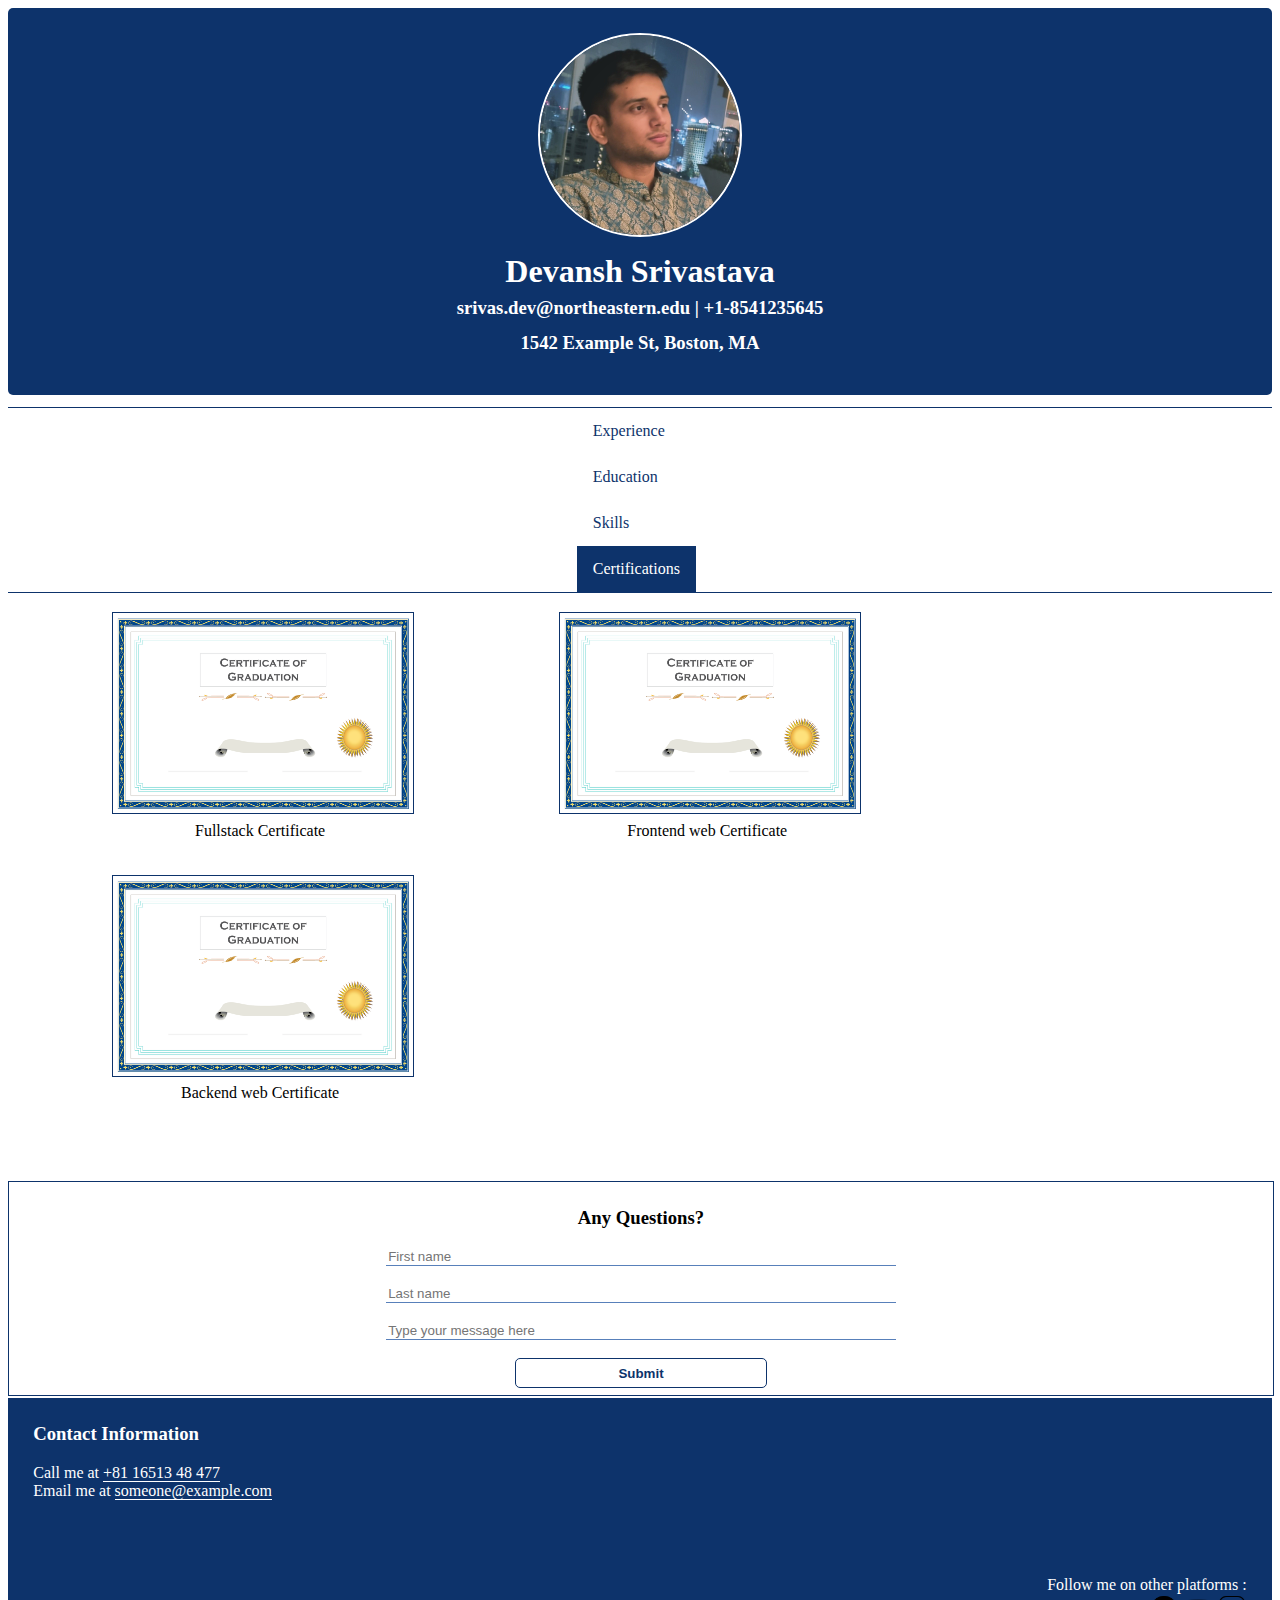
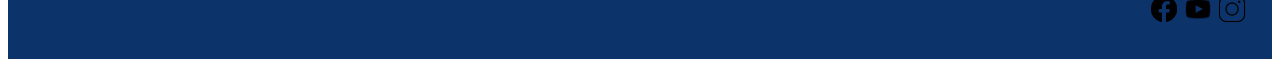
<file: certifications.html>
<!DOCTYPE html>
<html lang="en">
<head>
    <meta charset="UTF-8">
    <meta name="viewport" content="width=device-width, initial-scale=1.0">
    <link rel="stylesheet" href="./index.css">
    <link rel="shortcut icon" href="./assets/Picture.jpeg" type="image/x-icon">
    <title>Devansh | Skills</title>
</head>
<body>
    <header>
        <img src="./assets/Picture.jpeg" alt="Profile Picture">
        <div id="name_addr">
            <h1>Devansh Srivastava</h1>
            <h3>srivas.dev@northeastern.edu | +1-8541235645</h3>
            <h3>1542 Example St, Boston, MA</h3>
        </div>
        <div id="links_contact">
            <a href="https://www.example.com/" target="_blank">Linkedin</a> <br>
            <a href="https://www.example.com/" target="_blank">Leetcode</a> <br>
            <a href="https://www.example.com/" target="_blank">Github</a> <br>
        </div>
    </header>
    <menu>
        <li><a href="./index.html">Experience</a></li>
        <li><a href="./education.html">Education</a></li>
        <li><a href="./skills.html">Skills</a></li>
        <li><a class="active" href="./certifications.html">Certifications</a></li>
    </menu>

    <main>
        <figure>
            <img class="certi-img" src="./assets/certificate.png" alt="Dell image">
            <figcaption>Fullstack Certificate</figcaption>
        </figure>
        <figure>
            <img class="certi-img" src="./assets/certificate.png" alt="Dell image">
            <figcaption>Frontend web Certificate</figcaption>
        </figure>
        <figure>
            <img class="certi-img" src="./assets/certificate.png" alt="Dell image">
            <figcaption>Backend web Certificate</figcaption>
        </figure>      
    </main>

    <footer>
        <div id="contact-form">
            <form action="#" style="width: 100%;">
                <h3>Any Questions?</h3>
                <input type="text" placeholder="First name"><br><br>
                <input type="text" placeholder="Last name"><br><br>
                <input id="message" type="text" placeholder="Type your message here"><br><br>
                <button type="submit">Submit</button>
            </form>
        </div>
        <div id="contact-info-block">
            <div id="contact-info">
                <h3>
                    Contact Information
                </h3>
                Call me at <a href="tel:+4733378901">+81 16513 48 477</a>
                <br>
                Email me at <a href="mailto:someone@example.com">someone@example.com</a>
            </div>
            <div id="social_media">
                Follow me on other platforms : <br>
                <a href="https://www.example.com/" target="_blank"><img src="./assets/facebook.png" height="30"
                        width="30" alt="facebook-icon"></a>
                <a href="https://www.example.com/" target="_blank"><img src="./assets/youtube.png" height="30"
                        width="30" alt="youtube-icon"></a>
                <a href="https://www.example.com/" target="_blank"><img src="./assets/instagram.png" height="30"
                        width="30" alt="instagram-icon"></a>
            </div>
        </div>
    </footer>
    
</body>
</html>
</file>
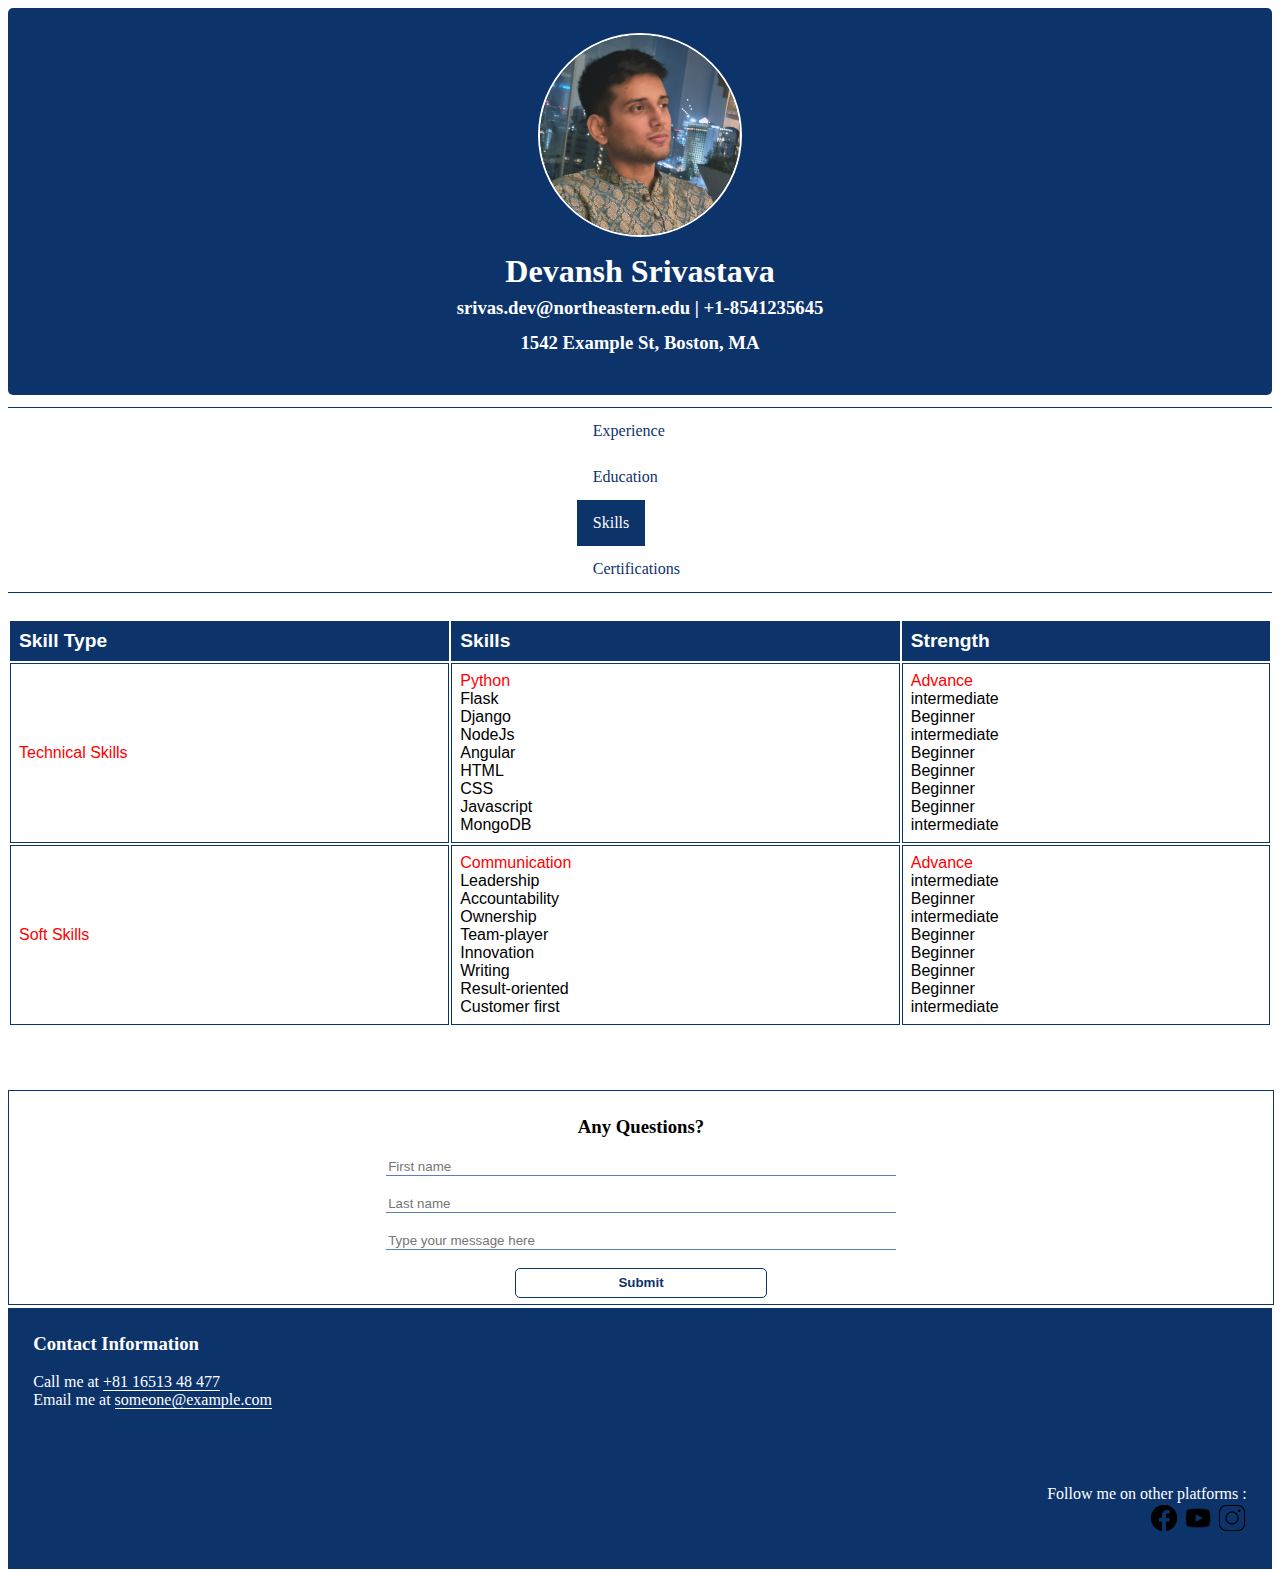
<file: skills.html>
<!DOCTYPE html>
<html lang="en">
<head>
    <meta charset="UTF-8">
    <meta name="viewport" content="width=device-width, initial-scale=1.0">
    <link rel="stylesheet" href="./index.css">
    <link rel="shortcut icon" href="./assets/Picture.jpeg" type="image/x-icon">
    <title>Devansh | Skills</title>
</head>
<body>
    <header>
        <img src="./assets/Picture.jpeg" alt="Profile Picture">
        <div id="name_addr">
            <h1>Devansh Srivastava</h1>
            <h3>srivas.dev@northeastern.edu | +1-8541235645</h3>
            <h3>1542 Example St, Boston, MA</h3>
        </div>
        <div id="links_contact">
            <a href="https://www.example.com/" target="_blank">Linkedin</a> <br>
            <a href="https://www.example.com/" target="_blank">Leetcode</a> <br>
            <a href="https://www.example.com/" target="_blank">Github</a> <br>
        </div>
    </header>
    <menu>
        <li><a href="./index.html">Experience</a></li>
        <li><a href="./education.html">Education</a></li>
        <li><a class="active" href="./skills.html">Skills</a></li>
        <li><a href="./certifications.html">Certifications</a></li>
    </menu>

    <main>
        <table>
            <tr>
                <th>Skill Type</th>
                <th>Skills</th>
                <th>Strength</th>
            </tr>
            <tr>
                <td>Technical Skills</td>
                <td>
                    Python <br>
                    Flask <br>
                    Django <br>
                    NodeJs <br>
                    Angular <br>
                    HTML <br>
                    CSS <br>
                    Javascript <br>
                    MongoDB <br>
                </td>
                <td>
                    Advance <br>
                    intermediate <br>
                    Beginner <br>
                    intermediate <br>
                    Beginner <br>
                    Beginner <br>
                    Beginner <br>
                    Beginner <br>
                    intermediate <br>
                </td>
            </tr>
            <tr>
                <td>Soft Skills</td>
                <td>
                    Communication <br>
                    Leadership <br>
                    Accountability <br>
                    Ownership <br>
                    Team-player <br>
                    Innovation <br>
                    Writing <br>
                    Result-oriented <br>
                    Customer first <br>
                </td>
                <td>
                    Advance <br>
                    intermediate <br>
                    Beginner <br>
                    intermediate <br>
                    Beginner <br>
                    Beginner <br>
                    Beginner <br>
                    Beginner <br>
                    intermediate <br>
                </td>
            </tr>
           
        </table>
    </main>

    <footer>
        <div id="contact-form">
            <form action="#" style="width: 100%;">
                <h3>Any Questions?</h3>
                <input type="text" placeholder="First name"><br><br>
                <input type="text" placeholder="Last name"><br><br>
                <input id="message" type="text" placeholder="Type your message here"><br><br>
                <button type="submit">Submit</button>
            </form>
        </div>
        <div id="contact-info-block">
            <div id="contact-info">
                <h3>
                    Contact Information
                </h3>
                Call me at <a href="tel:+4733378901">+81 16513 48 477</a>
                <br>
                Email me at <a href="mailto:someone@example.com">someone@example.com</a>
            </div>
            <div id="social_media">
                Follow me on other platforms : <br>
                <a href="https://www.example.com/" target="_blank"><img src="./assets/facebook.png" height="30"
                        width="30" alt="facebook-icon"></a>
                <a href="https://www.example.com/" target="_blank"><img src="./assets/youtube.png" height="30"
                        width="30" alt="youtube-icon"></a>
                <a href="https://www.example.com/" target="_blank"><img src="./assets/instagram.png" height="30"
                        width="30" alt="instagram-icon"></a>
            </div>
        </div>
    </footer>
    
</body>
</html>
</file>
<file: index.css>
@media (min-width: 1403px) {
    /* … */
    header {
        position: relative;
        background-color: rgb(13, 51, 107);
        border-radius: 5px;
        color: white;
        height: 120px;
        transition: all 0.5s ease-out;
    }

    header img{
        position: absolute;
        top: 8%;
        left: 2%;
        height: 100px;
        width: 100px;
        border-radius: 50%;
        border: 2px solid white;
        transition: all 0.5s ease-out;
    }
    
    #name_addr {
        text-align: center;
        position: absolute;
        top: 15%;
        left: 38%;
        line-height: 0.2em;
    }
    
    #links_contact {
        text-align: right;
        position: absolute;
        right: 1%;
        top: 25%;
    }
    
    #links_contact a {
        text-decoration: none;
        color: white;
    }
    
    #links_contact a:hover {
        font-size: 1.5em;   
    }

    menu {
        padding: 0 36%;
        list-style-type: none;
        margin: 0;
        margin-top: 1%;
        overflow: hidden;
        background-color: rgba(255, 255, 255, 0.718);
        border-bottom: 1px solid rgb(13, 51, 107);
        border-top: 1px solid rgb(13, 51, 107);
    }

    #contact-info-block {
        float: right;
        background-color: rgb(13, 51, 107);
        height: 80%;
        width: 50%;
        color: white;
    }
    
    #contact-form {
        float: left;
        height: 80%;
        width: 49%;
        padding-bottom: 2px;
        background-color: rgba(255, 255, 255, 0.495);
        border: 1px rgb(13, 51, 107) solid;
    }
    .course{
        border-radius: 10px;
        float: left;
        margin: 0px 2%;
        min-height: 450px;
        width: 20%;
        background-color: rgb(255, 255, 255);
        border: 1px solid rgb(13, 51, 107);
        padding: 1% 2%;
    }
    .course-edu{
        border-radius: 10px;
        float: left;
        margin: 0px 2%;
        min-height: 450px;
        width: 20%;
        background-color: rgba(123, 134, 169, 0.647);
        border: 1px solid rgb(13, 51, 107);
        padding: 1% 2%;
        transition: background-color 1s ease-in;
    
    }
  }

  @media (max-width: 1403px) {
    header {
        text-align: center;
        background-color: rgb(13, 51, 107);
        border-radius: 5px;
        color: white;
        min-height: 200px;
        padding: 2%;
        transition: all 0.5s ease-in;
    }

    header img{
        text-align: center;
        height: 200px;
        width: 200px;
        border-radius: 50%;
        border: 2px solid white;
        transition: all 0.5s ease-in;
    }
    
    #name_addr {
        text-align: center;
        line-height: 1em;
        margin-bottom: 1%;
    }
    
    #links_contact {
        display: none;
    }

    menu {
        padding: 0 45%;
        list-style-type: none;
        margin: 0;
        margin-top: 1%;
        overflow: hidden;
        background-color: rgba(255, 255, 255, 0.718);
        border-bottom: 1px solid rgb(13, 51, 107);
        border-top: 1px solid rgb(13, 51, 107);
    }
    #contact-info-block {
        background-color: rgb(13, 51, 107);
        height: 80%;
        width: 100%;
        color: white;
        padding: 0.5% 0;
        margin: 0.2% 0;
    }
    
    #contact-form {
        height: 80%;
        width: 100%;
        padding-bottom: 2px;
        background-color: rgba(255, 255, 255, 0.495);
        border: 1px rgb(13, 51, 107) solid;
        padding: 0.5% 0;
        margin: 0.2% 0;
    }

    .course{
        text-align: center;
        border-radius: 10px;
        margin: 10px 25%;
        min-height: 450px;
        width: 40%;
        background-color: rgb(255, 255, 255);
        border: 1px solid rgb(13, 51, 107);
        padding: 1% 2%;
    }
    .course-edu{
        text-align: center;
        border-radius: 10px;
        margin: 10px 10%;
        min-height: 450px;
        width: 40%;
        background-color: rgb(255, 255, 255);
        border: 1px solid rgb(13, 51, 107);
        padding: 1% 2%;
        transition: background-color 1s ease-in;
    
    }
  }


body {
    overflow-x: hidden;
}


li {
    float: left;
}

li a {
    display: block;
    color: rgb(13, 51, 107);
    text-align: center;
    padding: 14px 16px;
    text-decoration: none;
}

li a:hover {
    background-color: rgb(13, 51, 107);
    color: white;
    transition: all 0.5s ease-in-out;
}

li .active {
    background-color: rgb(13, 51, 107);
    color: white;
}

li .active:hover {
    background-color: white;
    color: rgb(13, 51, 107);
}

#contact-info {
    padding: 0% 2%;
}

#contact-info a {
    text-decoration: none;
    color: white;
    border-bottom: 1px solid white;
}

#social_media {
    padding: 2%;
    text-align: right;
    margin-top: 4%;
}

#social_media a {
    cursor: pointer;
}

footer {
    margin-top: 5%;
    display: block;
}



form {
    text-align: center;
}

form input {
    width: 40%;
    border: none;
    border-bottom: 1px solid rgba(8, 66, 152, 0.674);
    text-decoration: none;
    outline: none;
    background-color: transparent;
}

form button {
    background-color: transparent;
    font-weight: 700;
    border: 1px solid rgb(13, 51, 107);
    border-radius: 5px;
    width: 20%;
    height: 30px;
    color: rgb(13, 51, 107);
}

form button:hover {
    background-color: rgb(13, 51, 107);
    color: white;
    cursor: pointer;
}

#course-list {
    margin-left: 8%;
    margin-top: 2%;
    text-align: center;
    width: 100%;
    position: relative;
    height: fit-content;
    display: inline-block;
}



.course-edu video {
    height: 100%;
    width: 100%;
    object-fit: cover;
    /* background-color: rgb(13, 51, 107); */
    border-radius: 10px;
    /* object-position: 0% 0%; */
}

.course img {
    height: 100%;
    width: 100%;
    object-fit: cover;
    background-color: rgb(13, 51, 107);
    border-radius: 10px;
    /* object-position: 0% 0%; */
    transition: all 0.5s ease-in;
}

table {
    font-family: arial, sans-serif;
    width: 100%;
    margin-top: 2%;
}

td,
th {
    border: 1px solid rgb(13, 51, 107);
    text-align: left;
    padding: 8px;
}

th {
    background-color: rgb(13, 51, 107);
    color: white;
    font-size: larger;
}

td:hover {
    background-color: rgb(13, 51, 107);
    border-color: white;
    color: white;
    transition: all 0.2s ease-in-out;
}

th:hover {
    background-color: white;
    color: rgb(13, 51, 107);
    transition: all 0.2s ease-in-out;
}

td::first-line {
    color: red;
}

.certi-img {
    height: 200px;
    width: 300px;
    border: 1px solid rgb(13, 51, 107);
    margin: 1%;
    transition: all 0.5s ease-out;
}

.certi-img:hover {
    background-image: none;
    height: 205px;
    width: 320px;
    border: 5px solid rgb(13, 51, 107);
    margin: 2%;
    background-color: rgb(13, 51, 107);
    transition: all 0.2s ease-in;
}

figure{
    margin-left: 8%;
    display: inline-block;
    text-align: center;
}
</file>
